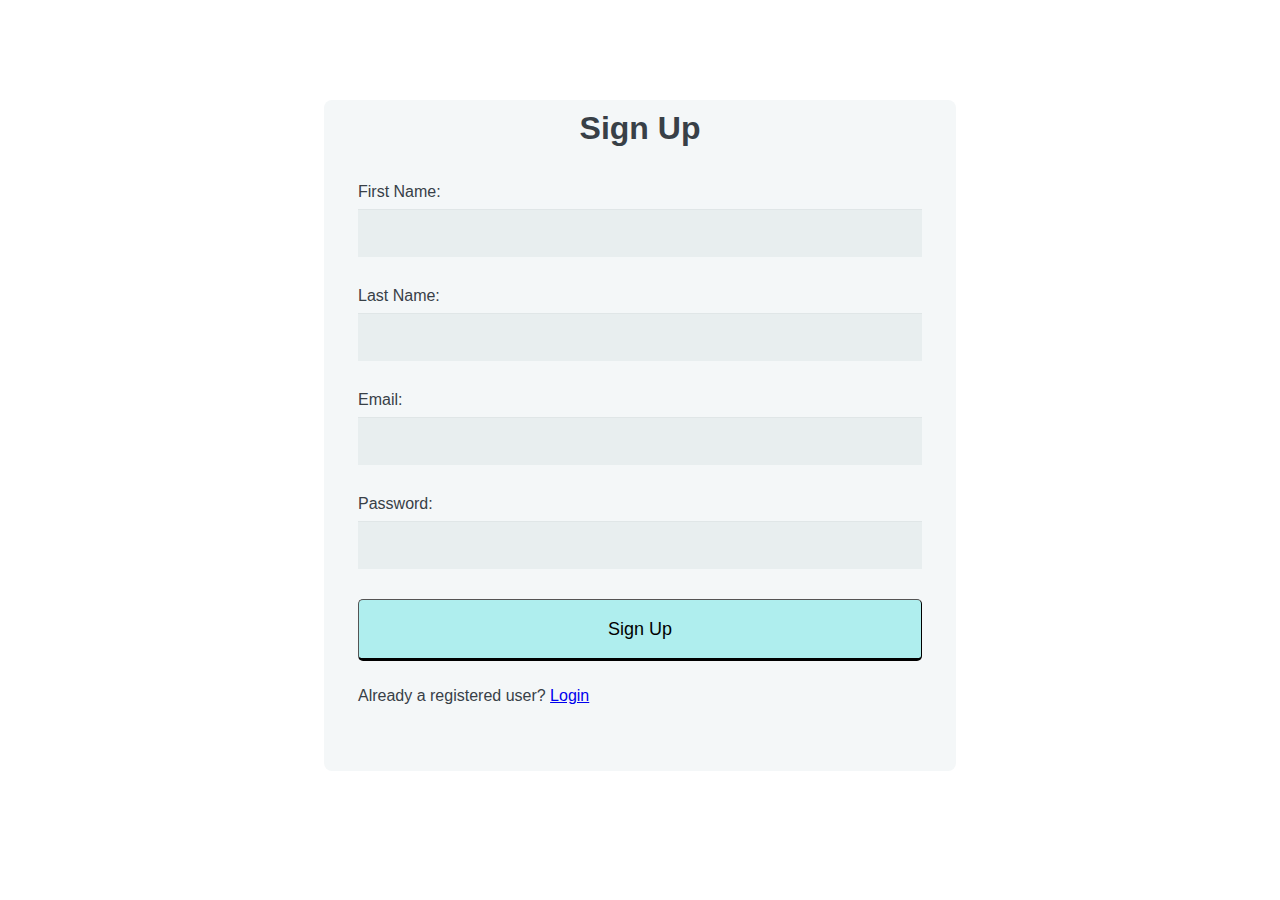
<file: index.html>
<!DOCTYPE html>
<html lang="en">

<head>
    <meta charset="UTF-8">
    <meta http-equiv="X-UA-Compatible" content="IE=edge">
    <meta name="viewport" content="width=device-width, initial-scale=1.0">
    <title>Sign up</title>
    <link rel="stylesheet" href="style.css">
    <script src="https://code.jquery.com/jquery-3.6.0.min.js"></script>
    <script src="script.js"></script>


</head>

<body>
    <form method="post" id="form" name="form">

        <h1>Sign Up</h1>

        <fieldset>

            <label for="fname"> First Name:</label>
            <input type="text" id="fname" name="fname" required>

            <label for="lname"> Last Name:</label>
            <input type="text" id="lname" name="lname" required>

            <label for="email">Email:</label>
            <input type="email" id="email" name="email" required>

            <label for="password">Password:</label>
            <input type="password" id="password" name="password" required>

            <button type="submit">Sign Up</button>
            <p>Already a registered user? <a href="login.html">Login</a></p>
        </fieldset>
    </form>



</body>

</html>
</file>
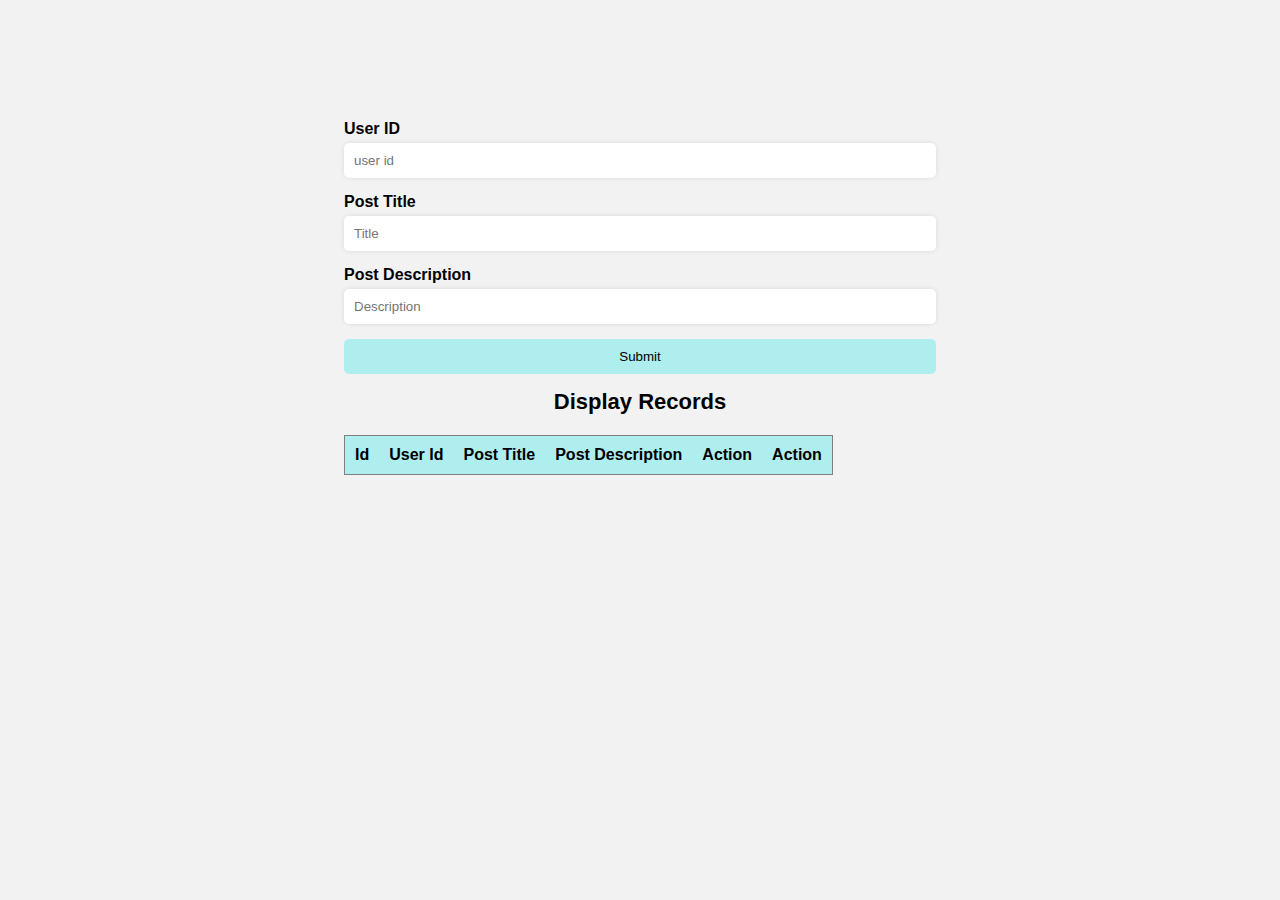
<file: display.html>
<!DOCTYPE html>
<html lang="en">

<head>
    <meta charset="UTF-8">
    <meta http-equiv="X-UA-Compatible" content="IE=edge">
    <meta name="viewport" content="width=device-width, initial-scale=1.0">
    <title>Insert Data</title>
    <link rel="stylesheet" href="https://pro.fontawesome.com/releases/v5.10.0/css/all.css" />
    <link rel="stylesheet" href="display.css">
    <script src="https://code.jquery.com/jquery-3.6.0.min.js"></script>
    <script src="display.js"></script>
</head>

<body>

    <div class="main">

        <div class="container">
            <div class="form">
                <form id="myform" method="POST">
                    <label for="userid">User ID</label>
                    <input id="userid" type="text" name="userid" placeholder="user id" required>
                    <label for="Title">Post Title</label>
                    <input id="Title" type="text" name="Title" placeholder="Title" required>
                    <label for="Description">Post Description</label>
                    <input type="text" id="Description" name="Description" placeholder="Description" required>
                    <input type="submit" name="submit" value="Submit" id="submit">

                </form>
            </div>

            <div>
                <h1> Display Records</h1>
                <table id="table" border="1">
                    <thead>
                        <tr>
                            <th>Id</th>
                            <th>User Id</th>
                            <th> Post Title </th>
                            <th>Post Description

                            </th>
                            </th>
                            <th>Action</th>
                            <th>Action</th>

                        </tr>
                    </thead>
                    <tbody>
                    </tbody>
                </table>
            </div>
        </div>
    </div>


</body>

</html>
</file>
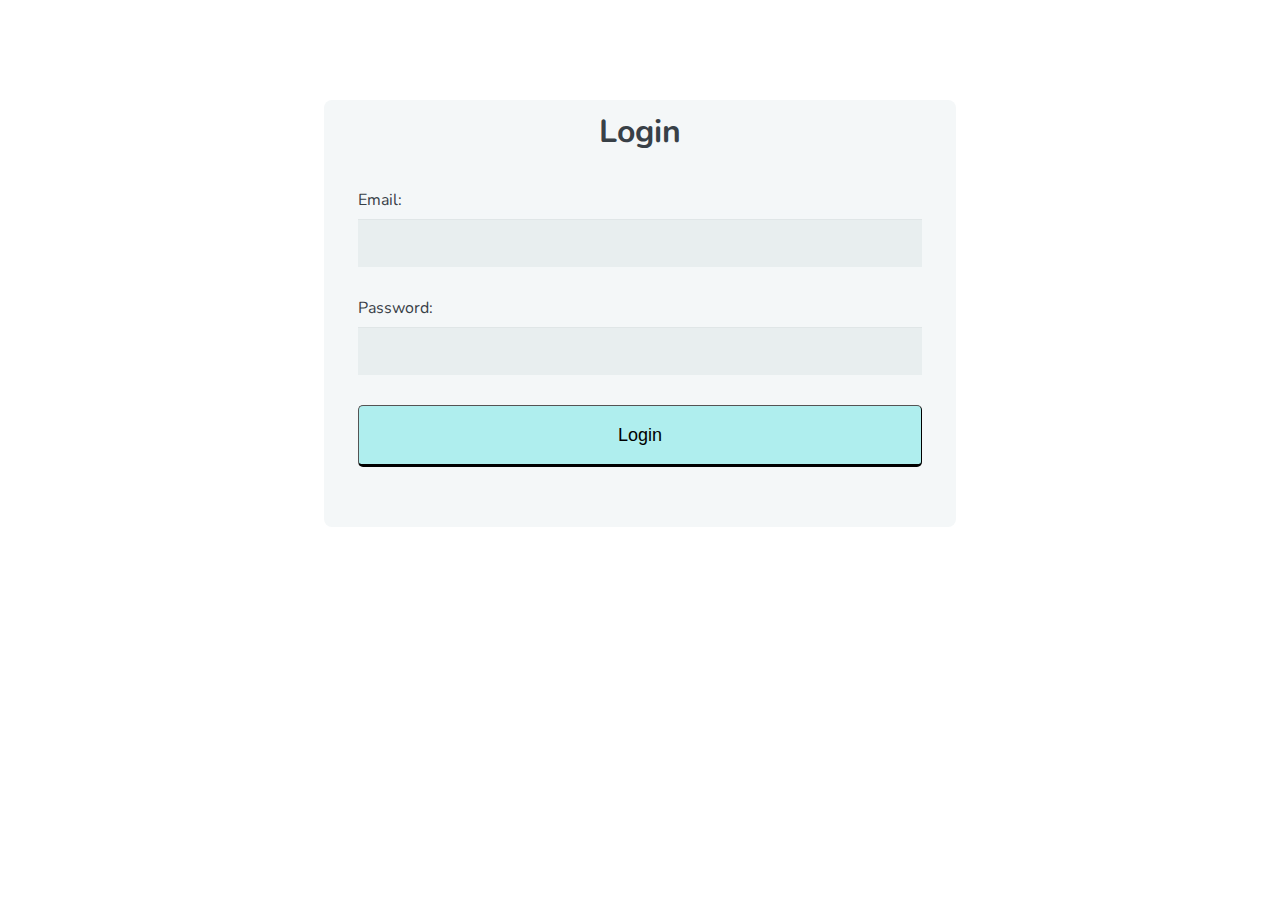
<file: login.html>
<!DOCTYPE html>
<html lang="en">

<head>
    <meta charset="utf-8">
    <meta name="viewport" content="width=device-width, initial-scale=1.0">
    <title>Login Form</title>
    <link href='https://fonts.googleapis.com/css?family=Nunito:400,300' rel='stylesheet' type='text/css'>
    <link rel="stylesheet" href="style.css">
    <script src="https://code.jquery.com/jquery-3.6.0.min.js"></script>
    <script src="login.js"></script>
</head>

<body>

    <form id="form" method="post">

        <h1>Login</h1>

        <fieldset>

            <label for="email">Email:</label>
            <input type="email" id="email" name="email" required>

            <label for="password">Password:</label>
            <input type="password" id="password" name="password" required>

            <button type="submit" id="submit" name="submit">Login</button>
        </fieldset>
    </form>

</body>

</html>
</file>
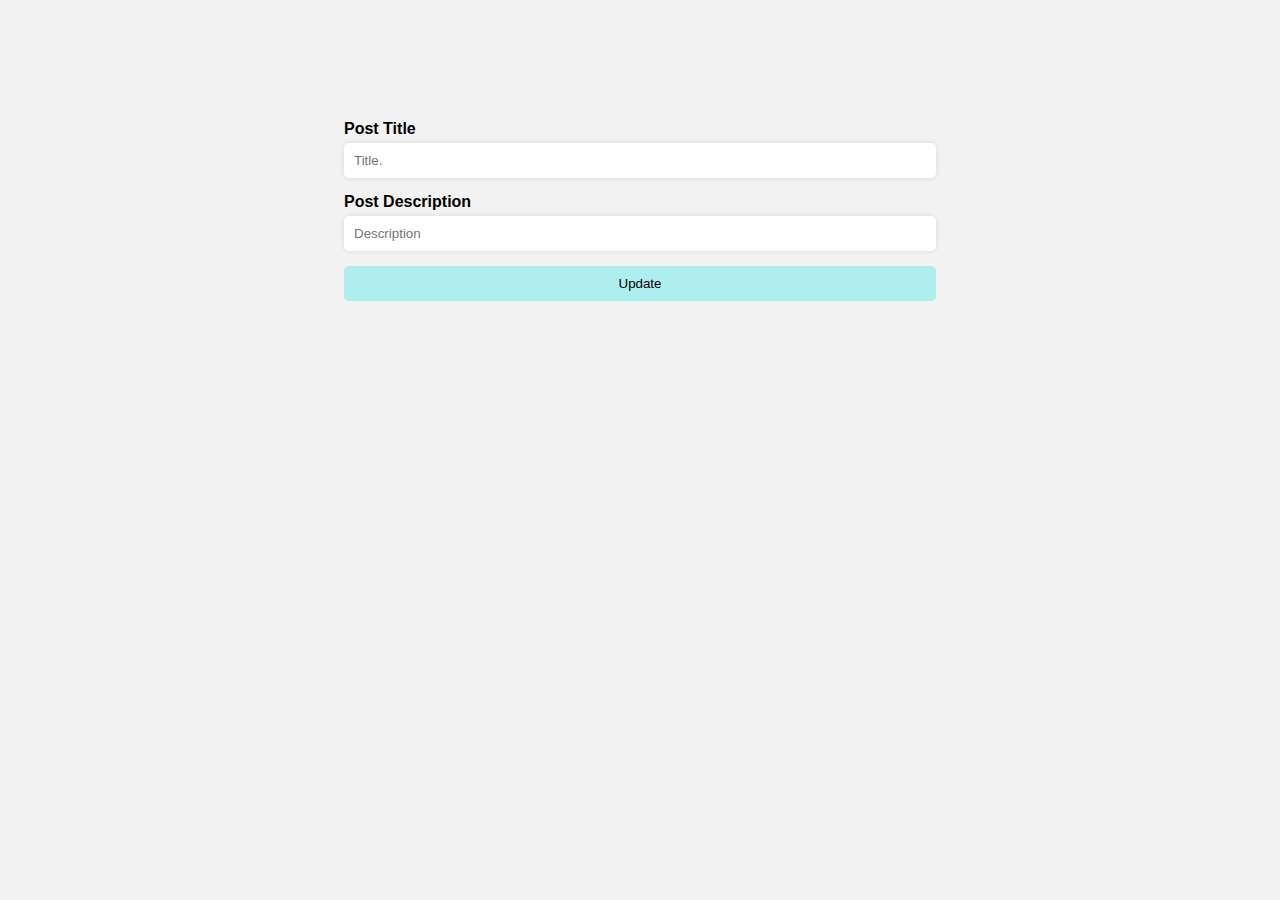
<file: update.html>
<!DOCTYPE html>
<html lang="en">

<head>
    <meta charset="UTF-8">
    <meta http-equiv="X-UA-Compatible" content="IE=edge">
    <meta name="viewport" content="width=device-width, initial-scale=1.0">
    <title>Update records</title>
    <link rel="stylesheet" href="https://pro.fontawesome.com/releases/v5.10.0/css/all.css" />
    <link rel="stylesheet" href="display.css">
    <script src="https://code.jquery.com/jquery-3.6.0.min.js"></script>
    <script src="update.js"></script>
</head>

<body>
    <div class="main">
        <div class="container">
            <div class="form">
                <form name="form" id="myform" method="POST">

                    <label for="Title">Post Title</label>
                    <input id="Title" type="text" id="Title" name="Title" placeholder="Title.">
                    <label for="Description">Post Description</label>
                    <input type="text" id="Description" name="Description" placeholder="Description">
                    <input type="submit" name="submit" value="Update">
                </form>
            </div>
        </div>
    </div>
</body>

</html>
</file>
<file: style.css>
*,
*:before,
*:after {
    -moz-box-sizing: border-box;
    -webkit-box-sizing: border-box;
    box-sizing: border-box;
}

body {
    font-family: 'Nunito', sans-serif;
    color: #384047;
}

form {
    width: 50%;
    margin: 100px auto;
    padding: 10px 20px;
    background: #f4f7f8;
    border-radius: 8px;
    
}

h1 {
    margin: 0 0 30px 0;
    text-align: center;
}

input[type="text"],
input[type="password"],
input[type="email"],
textarea,
select {
    background: rgba(255, 255, 255, 0.1);
    border: none;
    font-size: 16px;
    height: auto;
    margin: 0;
    outline: 0;
    padding: 15px;
    width: 100%;
    background-color: #e8eeef;
    color: #8a97a0;
    box-shadow: 0 1px 0 rgba(0, 0, 0, 0.03) inset;
    margin-bottom: 30px;
}


select {
    padding: 6px;
    height: 32px;
    border-radius: 2px;
}

button {
    padding: 19px 39px 18px 39px;
    color: black;
    background-color: paleturquoise;
    font-size: 18px;
    text-align: center;
    font-style: normal;
    border-radius: 5px;
    width: 100%;
    /* border: 1px solid  paleturquoise; */
    border-width: 1px 1px 3px;

    /* box-shadow: 0 -1px 0 rgba(255, 255, 255, 0.1) inset;  */
    margin-bottom: 10px;
}

fieldset {
    margin-bottom: 30px;
    border: none;
}

label {
    display: block;
    margin-bottom: 8px;
}

label.light {
    font-weight: 300;
    display: inline;
}
</file>
<file: display.css>
* {
    box-sizing: border-box;
}

body {
    background-color: #f2f2f2;
    font-family: Arial, sans-serif;
    margin-top: 100px;
}

.main {
    display: flex;
    justify-content: center;
    align-items: center;

}

.container {
    padding: 20px;
    border-radius: 10px;
    width: 50%;
    word-wrap: break-word;

}

h1 {
    font-size: 22px;
    margin-bottom: 20px;
    text-align: center;
}

form {
    display: flex;
    flex-direction: column;
}

label {
    font-weight: bold;
    margin-bottom: 5px;
}

input[type="text"],
input[type="password"],
input[type="email"],
textarea {
    padding: 10px;
    margin-bottom: 15px;
    border-radius: 5px;
    border: none;
    box-shadow: 0 0 5px rgba(0, 0, 0, 0.1);
}

input[type="submit"] {
    background-color: paleturquoise;
    color: black;
    padding: 10px;
    border: none;
    border-radius: 5px;
    cursor: pointer;
}

table {

    border-collapse: collapse;
    margin-top: 20px;
    word-wrap: break-word;

}

th {
    background-color: paleturquoise;
    color: black;
    font-weight: bold;
    text-align: left;
    padding: 10px;
    border: none;
    word-wrap: break-word;

}

td {
    border: 1px solid #ddd;
    padding: 10px;
    word-wrap: break-word;

}

tr:nth-child(even) {
    background-color: lightcyan;
}

.updateeBtn,
.deleteBtn {
    padding: 5px 15px 5px 15px;
    color: black;
    background-color: #00bfff;
    font-size: 15px;
    text-align: center;
    font-style: normal;
    border-radius: 5px;
    width: 100%;

    border-width: 1px 1px 3px;
    /* box-shadow: 0 -1px 0 rgb(255 255 255 / 10%) inset; */
    margin-bottom: 10px;
}

.update-addnew {
    background-color: paleturquoise;
    color: black;
    margin-left: 251px;
    font-size: 17px;
    padding: 5px;
}
</file>
